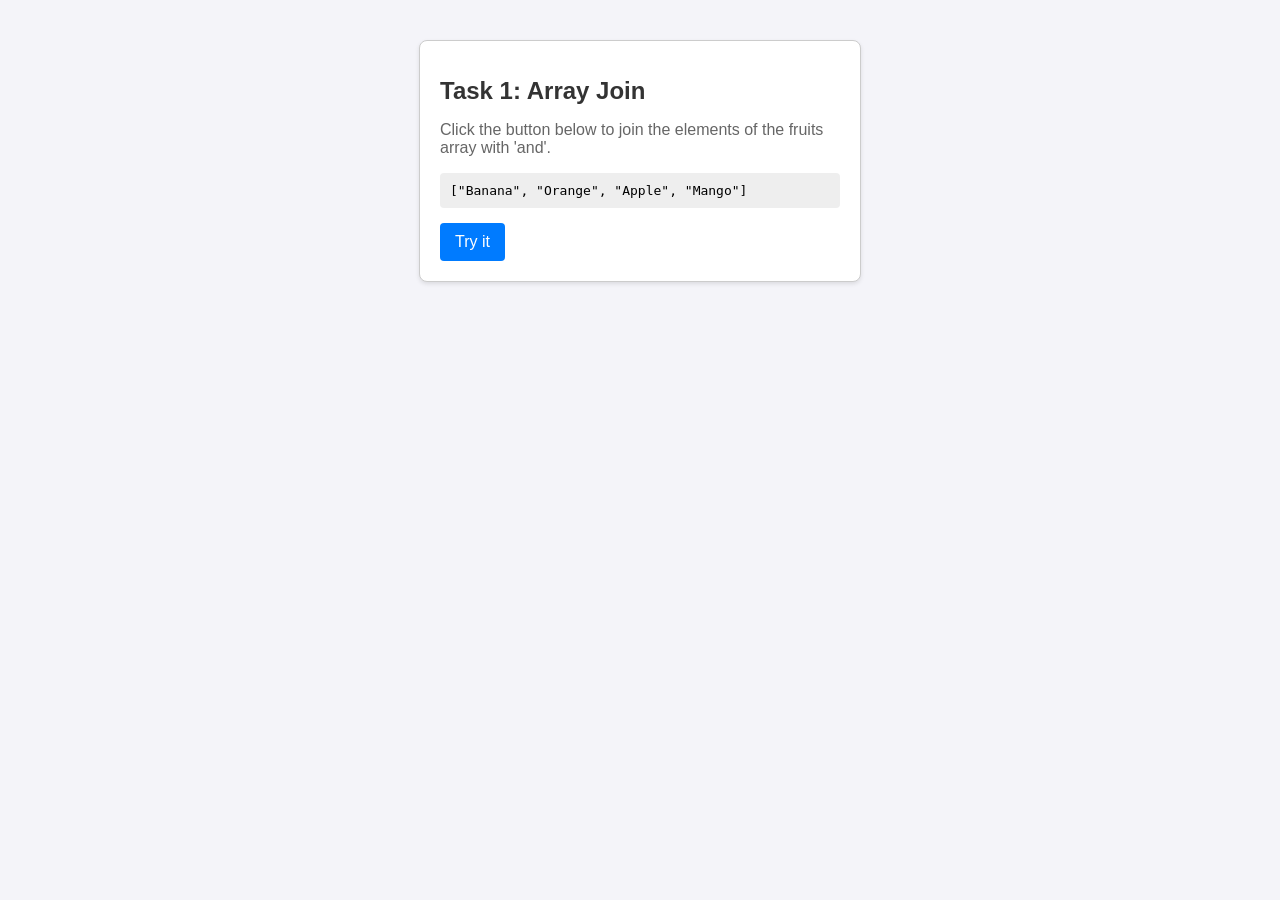
<file: Day2/Task1/index.html>
<!DOCTYPE html>
<html lang="en">
<head>
    <meta charset="UTF-8">
    <meta name="viewport" content="width=device-width, initial-scale=1.0">
    <title>Task 1 - Array Display Joining</title>
    <link rel="stylesheet" href="style.css">
</head>
<body>

    <div class="container">
        <h1>Task 1: Array Join</h1>
        <p>Click the button below to join the elements of the fruits array with 'and'.</p>
        <div class="array-preview">
            ["Banana", "Orange", "Apple", "Mango"]
        </div>

        <button type="button" id="btn-try">Try it</button>

        <div id="result" class="result-box"></div>
    </div>

    <script src="script.js"></script>
</body>
</html>
</file>
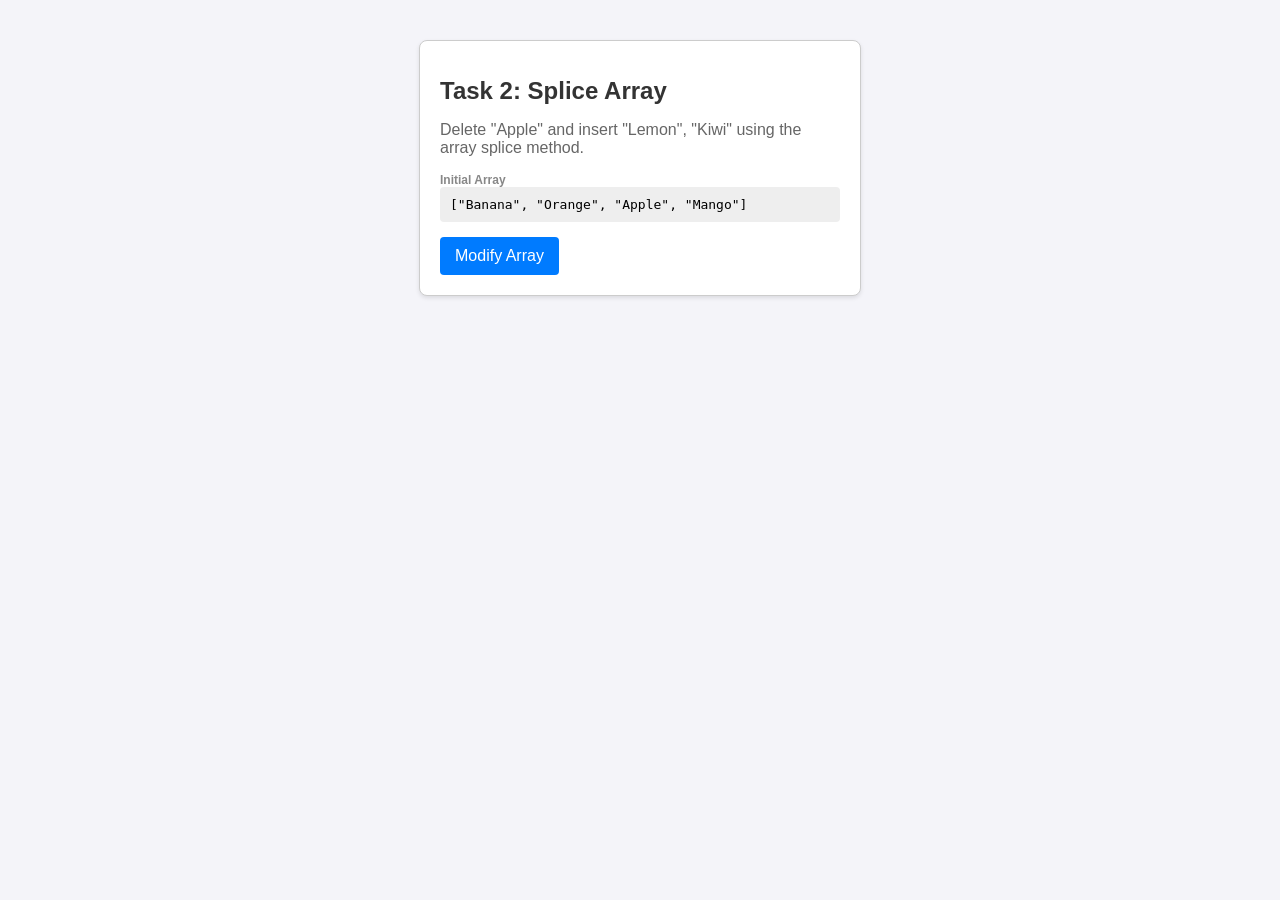
<file: Day2/Task2/index.html>
<!DOCTYPE html>
<html lang="en">
<head>
    <meta charset="UTF-8">
    <meta name="viewport" content="width=device-width, initial-scale=1.0">
    <title>Task 2 - Array Modification (Splice)</title>
    <link rel="stylesheet" href="style.css">
</head>
<body>

    <div class="container">
        <h1>Task 2: Splice Array</h1>
        <p>Delete "Apple" and insert "Lemon", "Kiwi" using the array splice method.</p>
        
        <div class="state-label">Initial Array</div>
        <div class="array-display">
            ["Banana", "Orange", "Apple", "Mango"]
        </div>

        <button id="btn-modify">Modify Array</button>

        <div id="result-label" class="state-label" style="display: none;">Modified Output</div>
        <div id="result" class="result-box"></div>
    </div>

    <script src="script.js"></script>
</body>
</html>
</file>
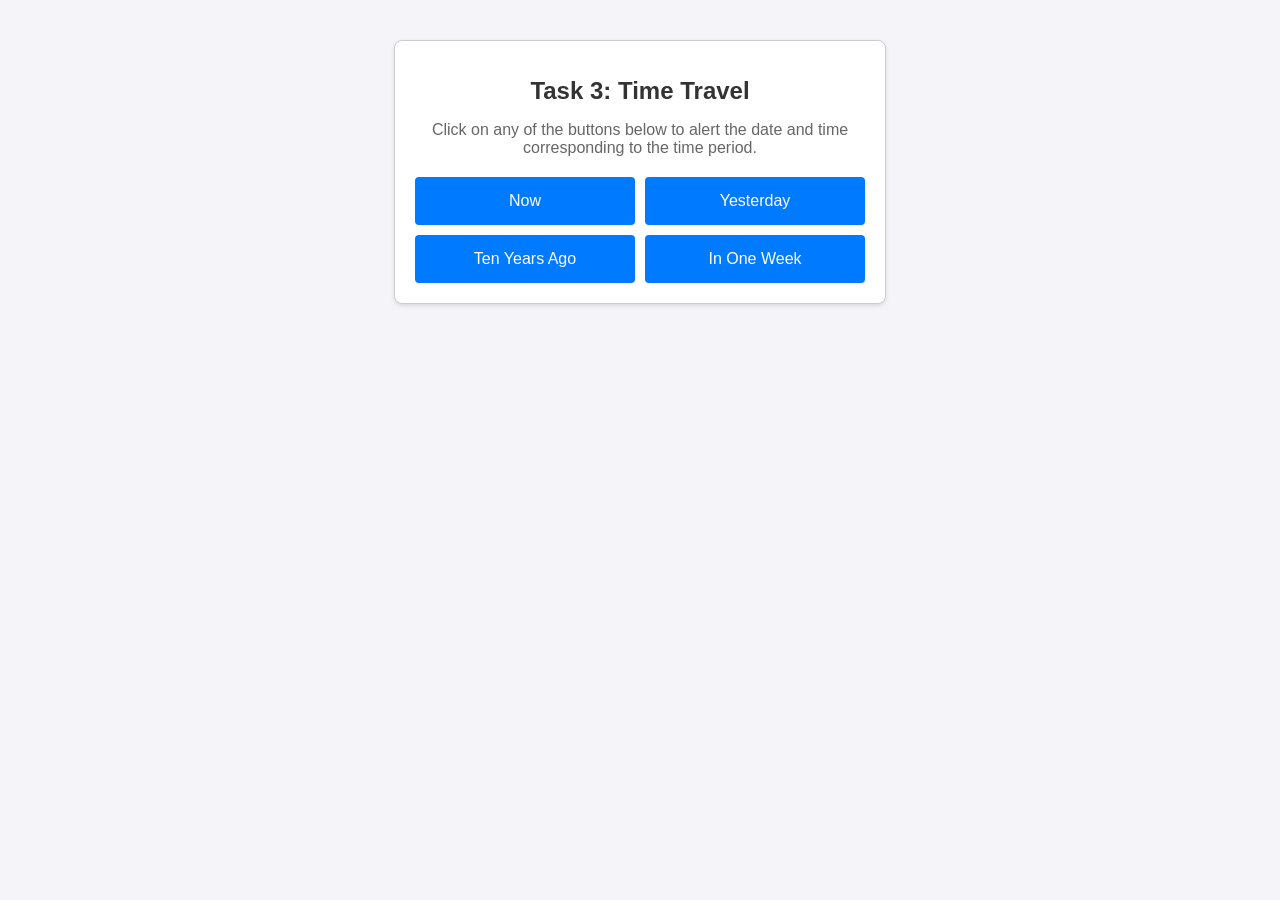
<file: Day2/Task3/index.html>
<!DOCTYPE html>
<html lang="en">
<head>
    <meta charset="UTF-8">
    <meta name="viewport" content="width=device-width, initial-scale=1.0">
    <title>Task 3 - Time Travel Alerts</title>
    <link rel="stylesheet" href="style.css">
</head>
<body>

    <div class="container">
        <h1>Task 3: Time Travel</h1>
        <p>Click on any of the buttons below to alert the date and time corresponding to the time period.</p>
        <div class="button-grid">
            <button type="button" id="btn-now" class="btn-now">Now</button>
            <button type="button" id="btn-yesterday" class="btn-yesterday">Yesterday</button>
            <button type="button" id="btn-tenyears" class="btn-tenyears">Ten Years Ago</button>
            <button type="button" id="btn-oneweek" class="btn-oneweek">In One Week</button>
        </div>
    </div>

    <script src="script.js"></script>
</body>
</html>
</file>
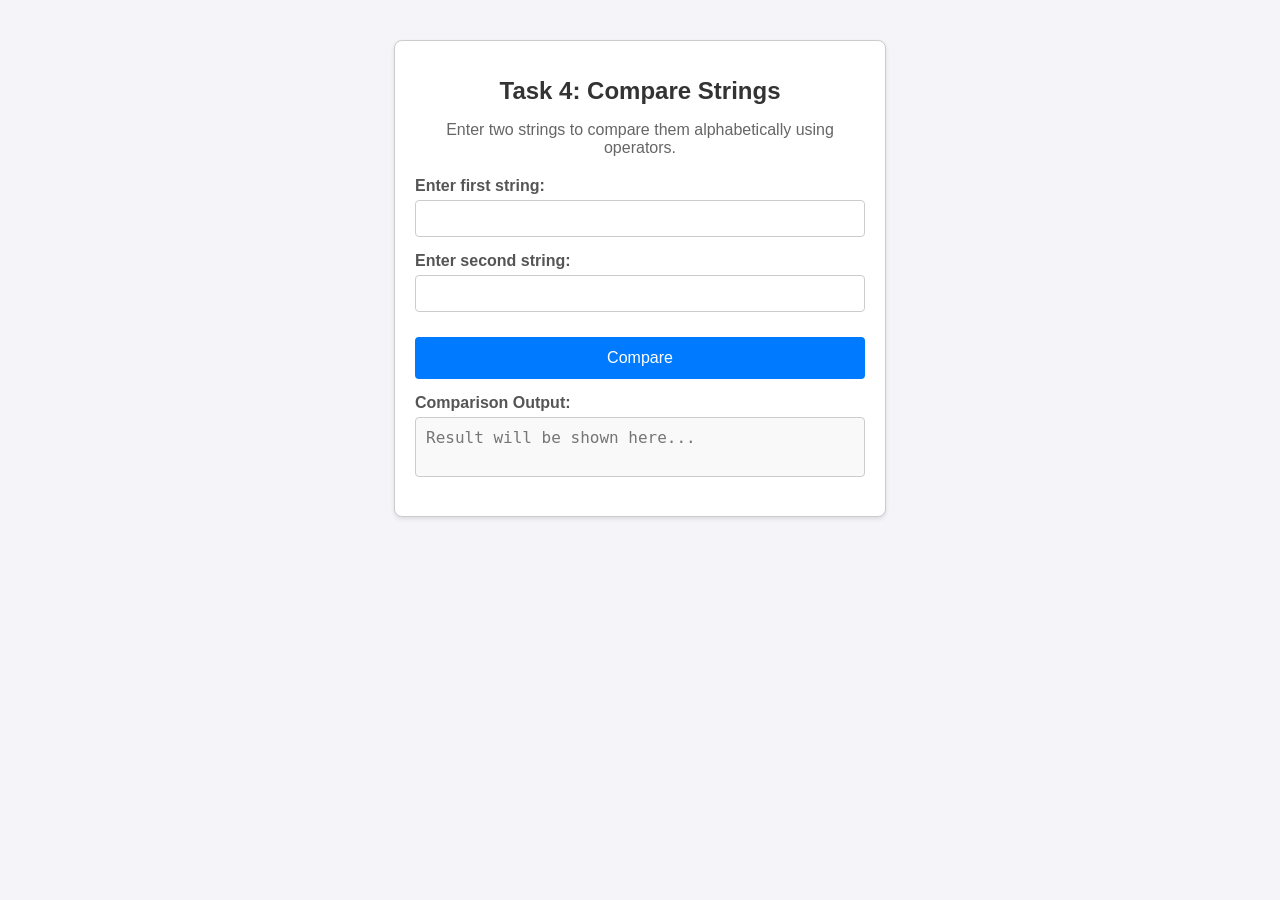
<file: Day2/Task4/index.html>
<!DOCTYPE html>
<html lang="en">
<head>
    <meta charset="UTF-8">
    <meta name="viewport" content="width=device-width, initial-scale=1.0">
    <title>Task 4 - String Comparison</title>
    <link rel="stylesheet" href="style.css">
</head>
<body>

    <div class="container">
        <h1>Task 4: Compare Strings</h1>
        <p>Enter two strings to compare them alphabetically using operators.</p>
        
        <form id="compare-form" onsubmit="return false;">
            <div class="form-group">
                <label for="str1">Enter first string:</label>
                <input type="text" id="str1">
            </div>

            <div class="form-group">
                <label for="str2">Enter second string:</label>
                <input type="text" id="str2">
            </div>

            <button id="btn-compare">Compare</button>

            <div class="form-group">
                <label for="result">Comparison Output:</label>
                <textarea id="result" readonly placeholder="Result will be shown here..."></textarea>
            </div>
        </form>
    </div>

    <script src="script.js"></script>
</body>
</html>
</file>
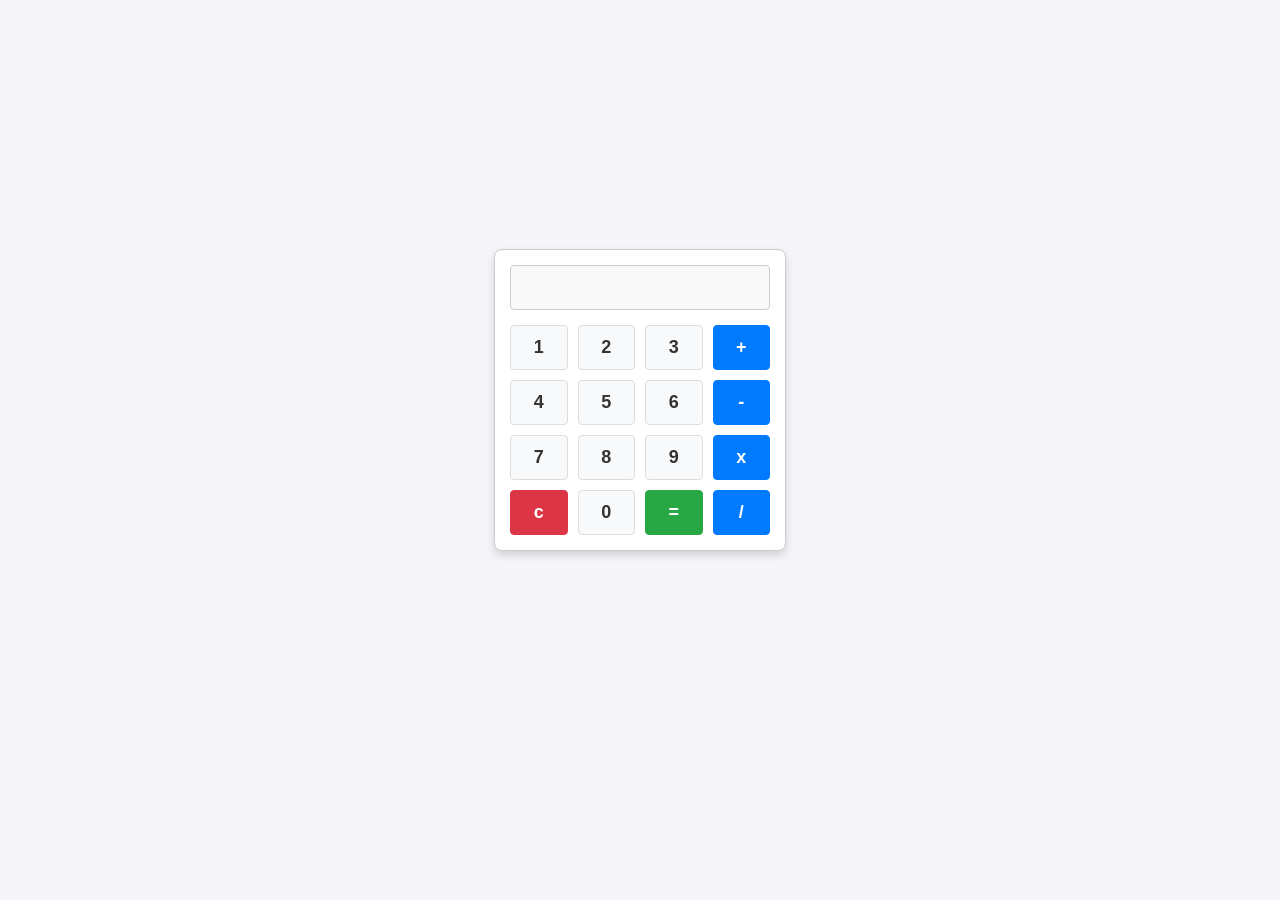
<file: Day3/Task1/index.html>
<!DOCTYPE html>
<html lang="en">
<head>
    <meta charset="UTF-8">
    <meta name="viewport" content="width=device-width, initial-scale=1.0">
    <title>Day 3 - Task 1: Simple Calculator</title>
    <link rel="stylesheet" href="style.css">
</head>
<body>

    <div class="calculator">
        <input type="text" id="display" readonly>
        <div class="buttons">
            <button class="btn" onclick="press('1')">1</button>
            <button class="btn" onclick="press('2')">2</button>
            <button class="btn" onclick="press('3')">3</button>
            <button class="btn btn-op" onclick="press('+')">+</button>

            <button class="btn" onclick="press('4')">4</button>
            <button class="btn" onclick="press('5')">5</button>
            <button class="btn" onclick="press('6')">6</button>
            <button class="btn btn-op" onclick="press('-')">-</button>

            <button class="btn" onclick="press('7')">7</button>
            <button class="btn" onclick="press('8')">8</button>
            <button class="btn" onclick="press('9')">9</button>
            <button class="btn btn-op" onclick="press('*')">x</button>

            <button class="btn btn-clear" onclick="clearDisplay()">c</button>
            <button class="btn" onclick="press('0')">0</button>
            <button class="btn btn-equal" onclick="calculate()">=</button>
            <button class="btn btn-op" onclick="press('/')">/</button>
        </div>
    </div>

    <script src="script.js"></script>
</body>
</html>
</file>
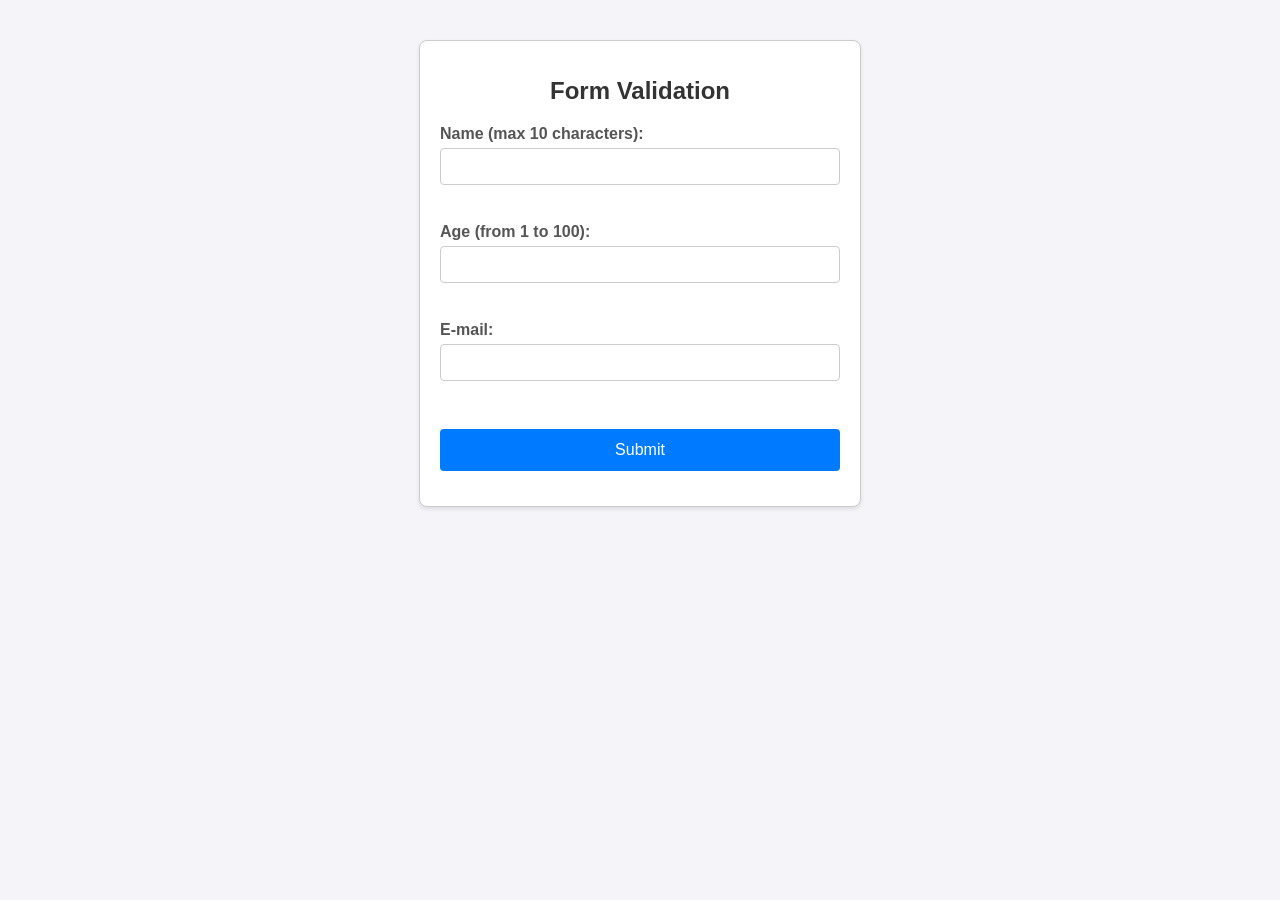
<file: Day3/Task2/index.html>
<!DOCTYPE html>
<html lang="en">
<head>
    <meta charset="UTF-8">
    <meta name="viewport" content="width=device-width, initial-scale=1.0">
    <title>Day 3 - Task 2: Form Validation</title>
    <link rel="stylesheet" href="style.css">
</head>
<body>

    <div class="container">
        <h1>Form Validation</h1>
        <form id="val-form" onsubmit="return validateForm(event)">
            <div class="form-group">
                <label for="name">Name (max 10 characters):</label>
                <input type="text" id="name" autocomplete="off">
                <div id="name-error" class="error-msg"></div>
            </div>

            <div class="form-group">
                <label for="age">Age (from 1 to 100):</label>
                <input type="text" id="age" autocomplete="off">
                <div id="age-error" class="error-msg"></div>
            </div>

            <div class="form-group">
                <label for="email">E-mail:</label>
                <input type="text" id="email" autocomplete="off">
                <div id="email-error" class="error-msg"></div>
            </div>

            <button type="submit">Submit</button>
            <div id="success-msg" class="success-msg"></div>
        </form>
    </div>

    <script src="script.js"></script>
</body>
</html>
</file>
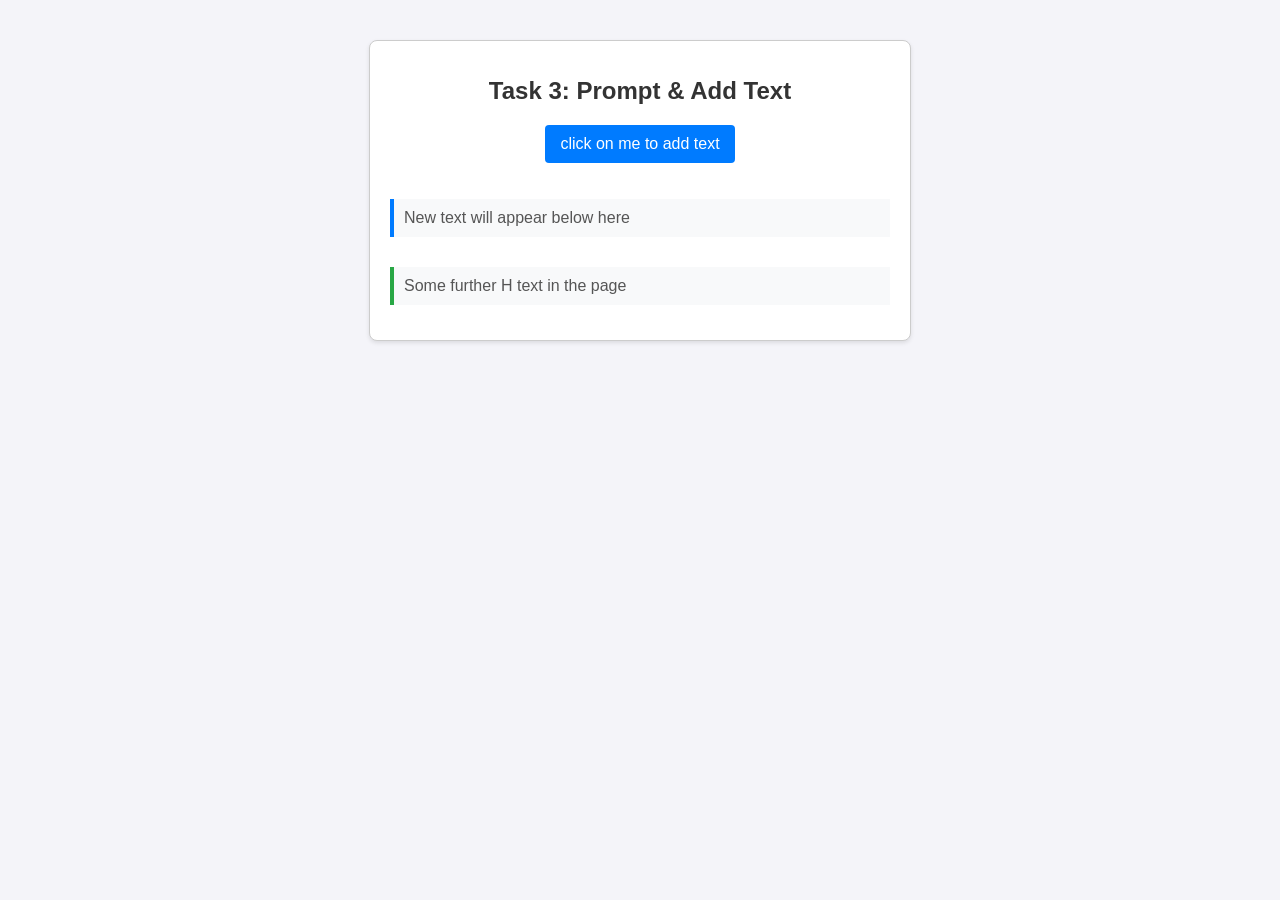
<file: Day3/Task3/index.html>
<!DOCTYPE html>
<html lang="en">
<head>
    <meta charset="UTF-8">
    <meta name="viewport" content="width=device-width, initial-scale=1.0">
    <title>Day 3 - Task 3: DOM Appending Prompts</title>
    <link rel="stylesheet" href="style.css">
</head>
<body>

    <div class="container">
        <h1>Task 3: Prompt & Add Text</h1>
        
        <p>
            <input type="button" onclick="addText()" value="click on me to add text" class="btn" />
        </p>

        <p id="demo">New text will appear below here</p>
        <div id="demo-container"></div>
        
        <p id="demo2" class="demo-spacing">Some further H text in the page</p>
        <div id="demo2-container"></div>
    </div>

    <script src="script.js"></script>
</body>
</html>
</file>
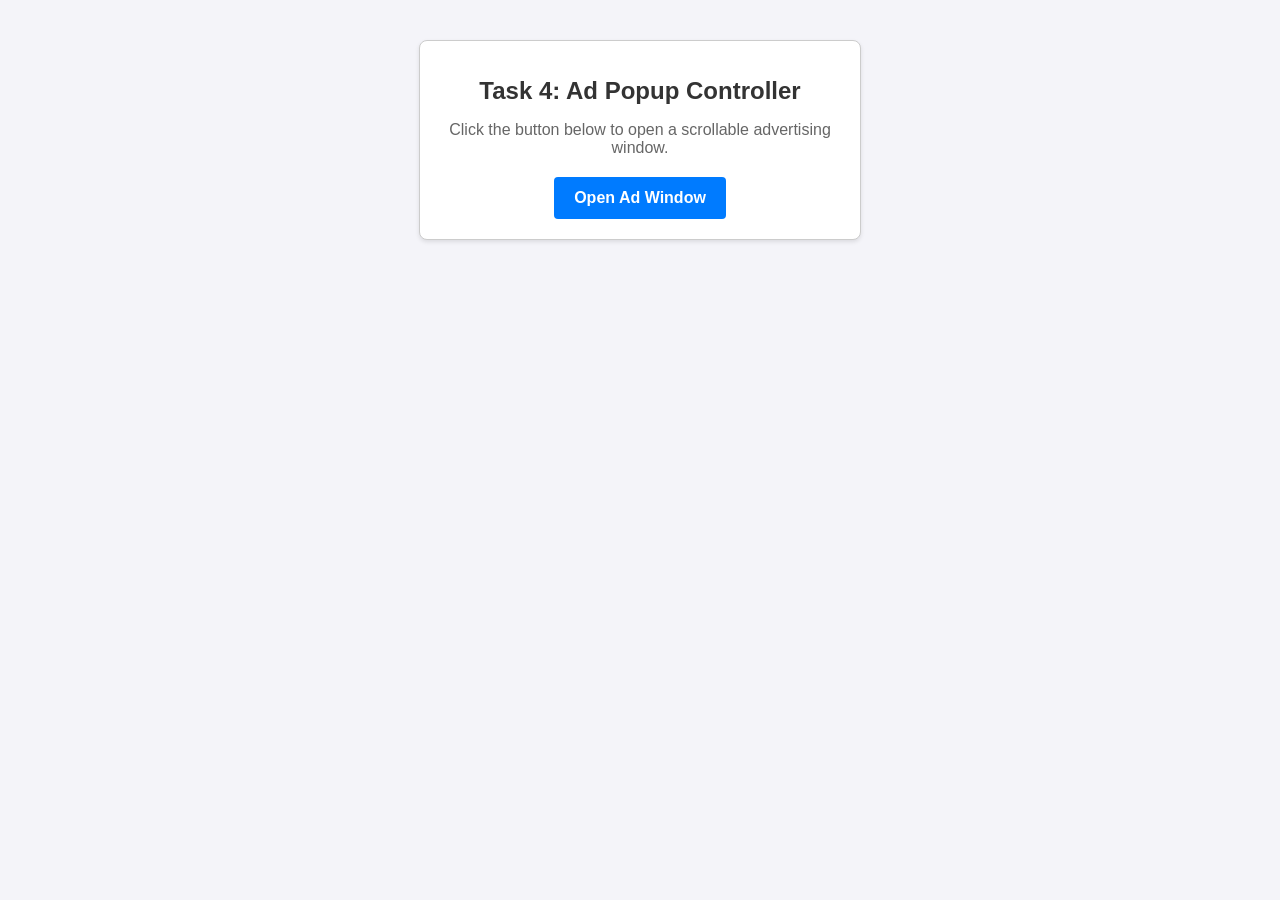
<file: Day3/Task4/index.html>
<!DOCTYPE html>
<html lang="en">
<head>
    <meta charset="UTF-8">
    <meta name="viewport" content="width=device-width, initial-scale=1.0">
    <title>Day 3 - Task 4: Ad Popup Parent</title>
    <link rel="stylesheet" href="style.css">
</head>
<body>

    <div class="container">
        <h1>Task 4: Ad Popup Controller</h1>
        <p>Click the button below to open a scrollable advertising window.</p>
        <button id="btn-open-ad">Open Ad Window</button>
    </div>

    <script src="script.js"></script>
</body>
</html>
</file>
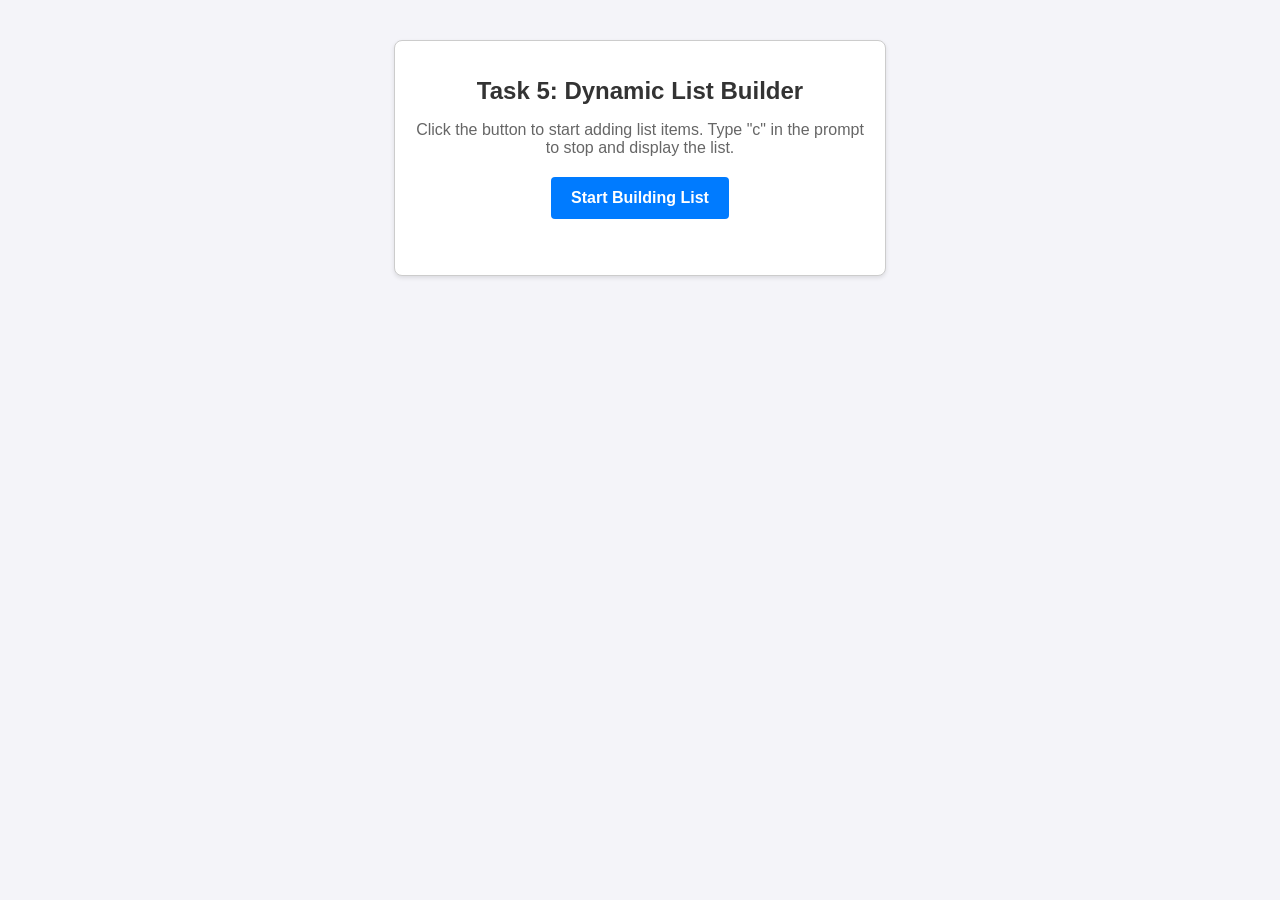
<file: Day3/Task5/index.html>
<!DOCTYPE html>
<html lang="en">
<head>
    <meta charset="UTF-8">
    <meta name="viewport" content="width=device-width, initial-scale=1.0">
    <title>Day 3 - Task 5: Dynamic List Prompts</title>
    <link rel="stylesheet" href="style.css">
</head>
<body>

    <div class="container">
        <h1>Task 5: Dynamic List Builder</h1>
        <p>Click the button to start adding list items. Type "c" in the prompt to stop and display the list.</p>
        
        <button id="btn-start">Start Building List</button>

        <div class="list-container">
            <ul id="dynamic-list"></ul>
        </div>
    </div>

    <script src="script.js"></script>
</body>
</html>
</file>
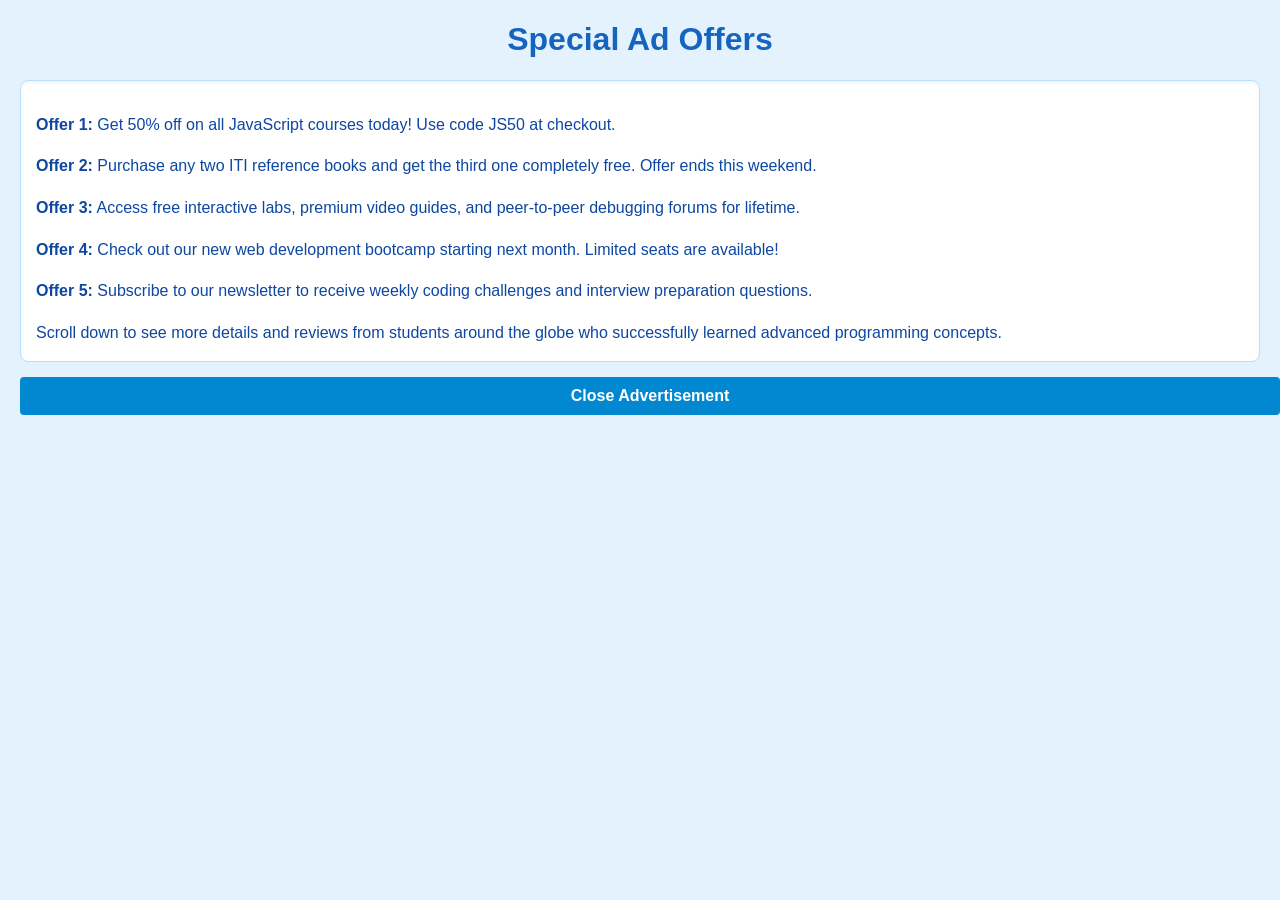
<file: Day3/Task4/ad.html>
<!DOCTYPE html>
<html lang="en">
<head>
    <meta charset="UTF-8">
    <meta name="viewport" content="width=device-width, initial-scale=1.0">
    <title>Awesome Deals Ad!</title>
    <style>
        body {
            font-family: Arial, sans-serif;
            margin: 20px;
            background-color: #e3f2fd;
            color: #0d47a1;
        }
        h1 {
            color: #1565c0;
            text-align: center;
        }
        .scroll-content {
            background-color: #ffffff;
            border: 1px solid #bbdefb;
            border-radius: 8px;
            padding: 15px;
            height: 250px;
            overflow-y: scroll;
            box-shadow: inset 0 2px 4px rgba(0, 0, 0, 0.05);
        }
        p {
            line-height: 1.6;
            margin-bottom: 15px;
        }
        .cta-btn {
            display: block;
            width: 100%;
            text-align: center;
            background-color: #0288d1;
            color: white;
            padding: 10px;
            text-decoration: none;
            border-radius: 4px;
            font-weight: bold;
            margin-top: 15px;
        }
        .cta-btn:hover {
            background-color: #01579b;
        }
    </style>
</head>
<body>

    <h1>Special Ad Offers</h1>
    
    <div class="scroll-content">
        <p><strong>Offer 1:</strong> Get 50% off on all JavaScript courses today! Use code JS50 at checkout.</p>
        <p><strong>Offer 2:</strong> Purchase any two ITI reference books and get the third one completely free. Offer ends this weekend.</p>
        <p><strong>Offer 3:</strong> Access free interactive labs, premium video guides, and peer-to-peer debugging forums for lifetime.</p>
        <p><strong>Offer 4:</strong> Check out our new web development bootcamp starting next month. Limited seats are available!</p>
        <p><strong>Offer 5:</strong> Subscribe to our newsletter to receive weekly coding challenges and interview preparation questions.</p>
        <p>Scroll down to see more details and reviews from students around the globe who successfully learned advanced programming concepts.</p>
    </div>

    <a href="#" class="cta-btn" onclick="window.close()">Close Advertisement</a>

</body>
</html>
</file>
<file: Day2/Task1/style.css>
body {
    font-family: Arial, sans-serif;
    margin: 40px;
    background-color: #f4f4f9;
}

.container {
    max-width: 400px;
    margin: 0 auto;
    padding: 20px;
    background: #ffffff;
    border: 1px solid #ccc;
    border-radius: 8px;
    box-shadow: 0 2px 4px rgba(0, 0, 0, 0.1);
}

h1 {
    font-size: 24px;
    color: #333;
}

p {
    color: #666;
}

.array-preview {
    background: #eee;
    padding: 10px;
    border-radius: 4px;
    font-family: monospace;
    margin-bottom: 15px;
}

button {
    background-color: #007bff;
    color: white;
    border: none;
    padding: 10px 15px;
    font-size: 16px;
    cursor: pointer;
    border-radius: 4px;
}

button:hover {
    background-color: #0056b3;
}

.result-box {
    margin-top: 15px;
    padding: 10px;
    background-color: #e2f0d9;
    border: 1px solid #a9d08e;
    border-radius: 4px;
    display: none;
}

.result-box.show {
    display: block;
}
</file>
<file: Day2/Task2/style.css>
body {
    font-family: Arial, sans-serif;
    margin: 40px;
    background-color: #f4f4f9;
}

.container {
    max-width: 400px;
    margin: 0 auto;
    padding: 20px;
    background: #ffffff;
    border: 1px solid #ccc;
    border-radius: 8px;
    box-shadow: 0 2px 4px rgba(0, 0, 0, 0.1);
}

h1 {
    font-size: 24px;
    color: #333;
}

p {
    color: #666;
}

.state-label {
    font-size: 12px;
    font-weight: bold;
    color: #888;
    margin-top: 10px;
}

.array-display {
    background: #eee;
    padding: 10px;
    border-radius: 4px;
    font-family: monospace;
    margin-bottom: 15px;
}

button {
    background-color: #007bff;
    color: white;
    border: none;
    padding: 10px 15px;
    font-size: 16px;
    cursor: pointer;
    border-radius: 4px;
}

button:hover {
    background-color: #0056b3;
}

.result-box {
    margin-top: 15px;
    padding: 10px;
    background-color: #e2f0d9;
    border: 1px solid #a9d08e;
    border-radius: 4px;
    display: none;
    white-space: pre-line;
}

.result-box.show {
    display: block;
}
</file>
<file: Day2/Task3/style.css>
body {
    font-family: Arial, sans-serif;
    margin: 40px;
    background-color: #f4f4f9;
}

.container {
    max-width: 450px;
    margin: 0 auto;
    padding: 20px;
    background: #ffffff;
    border: 1px solid #ccc;
    border-radius: 8px;
    box-shadow: 0 2px 4px rgba(0, 0, 0, 0.1);
    text-align: center;
}

h1 {
    font-size: 24px;
    color: #333;
}

p {
    color: #666;
    margin-bottom: 20px;
}

.button-grid {
    display: grid;
    grid-template-columns: repeat(2, 1fr);
    gap: 10px;
}

button {
    background-color: #007bff;
    color: white;
    border: none;
    padding: 15px 10px;
    font-size: 16px;
    cursor: pointer;
    border-radius: 4px;
    transition: background-color 0.2s;
}

button:hover {
    background-color: #0056b3;
}
</file>
<file: Day2/Task4/style.css>
body {
    font-family: Arial, sans-serif;
    margin: 40px;
    background-color: #f4f4f9;
}

.container {
    max-width: 450px;
    margin: 0 auto;
    padding: 20px;
    background: #ffffff;
    border: 1px solid #ccc;
    border-radius: 8px;
    box-shadow: 0 2px 4px rgba(0, 0, 0, 0.1);
}

h1 {
    font-size: 24px;
    color: #333;
    text-align: center;
}

p {
    color: #666;
    text-align: center;
    margin-bottom: 20px;
}

.form-group {
    margin-bottom: 15px;
}

label {
    display: block;
    font-weight: bold;
    margin-bottom: 5px;
    color: #555;
}

input[type="text"] {
    width: 100%;
    padding: 10px;
    border: 1px solid #ccc;
    border-radius: 4px;
    box-sizing: border-box;
}

button {
    width: 100%;
    background-color: #007bff;
    color: white;
    border: none;
    padding: 12px;
    font-size: 16px;
    cursor: pointer;
    border-radius: 4px;
    margin-top: 10px;
    margin-bottom: 15px;
}

button:hover {
    background-color: #0056b3;
}

textarea {
    width: 100%;
    padding: 10px;
    border: 1px solid #ccc;
    border-radius: 4px;
    box-sizing: border-box;
    font-size: 16px;
    color: #333;
    background-color: #f9f9f9;
    resize: none;
    height: 60px;
}
</file>
<file: Day3/Task1/style.css>
body {
    font-family: Arial, sans-serif;
    margin: 40px;
    background-color: #f4f4f9;
    display: flex;
    justify-content: center;
    align-items: center;
    height: 80vh;
}

.calculator {
    width: 260px;
    background: #ffffff;
    border: 1px solid #ccc;
    border-radius: 8px;
    padding: 15px;
    box-shadow: 0 4px 8px rgba(0, 0, 0, 0.15);
}

#display {
    width: 100%;
    height: 45px;
    font-size: 20px;
    text-align: right;
    padding: 5px 10px;
    box-sizing: border-box;
    border: 1px solid #ccc;
    border-radius: 4px;
    margin-bottom: 15px;
    background-color: #f9f9f9;
    color: #333;
}

.buttons {
    display: grid;
    grid-template-columns: repeat(4, 1fr);
    gap: 10px;
}

button {
    height: 45px;
    font-size: 18px;
    font-weight: bold;
    border: 1px solid #ddd;
    border-radius: 4px;
    background-color: #f8f9fa;
    color: #333;
    cursor: pointer;
    transition: background-color 0.2s;
}

button:hover {
    background-color: #e9ecef;
}

button.btn-op {
    background-color: #007bff;
    color: white;
    border-color: #007bff;
}

button.btn-op:hover {
    background-color: #0056b3;
}

button.btn-clear {
    background-color: #dc3545;
    color: white;
    border-color: #dc3545;
}

button.btn-clear:hover {
    background-color: #bd2130;
}

button.btn-equal {
    background-color: #28a745;
    color: white;
    border-color: #28a745;
}

button.btn-equal:hover {
    background-color: #218838;
}
</file>
<file: Day3/Task2/style.css>
body {
    font-family: Arial, sans-serif;
    margin: 40px;
    background-color: #f4f4f9;
}

.container {
    max-width: 400px;
    margin: 0 auto;
    padding: 20px;
    background: #ffffff;
    border: 1px solid #ccc;
    border-radius: 8px;
    box-shadow: 0 2px 4px rgba(0, 0, 0, 0.1);
}

h1 {
    font-size: 24px;
    color: #333;
    text-align: center;
    margin-bottom: 20px;
}

.form-group {
    margin-bottom: 15px;
}

label {
    display: block;
    font-weight: bold;
    margin-bottom: 5px;
    color: #555;
}

input[type="text"] {
    width: 100%;
    padding: 10px;
    border: 1px solid #ccc;
    border-radius: 4px;
    box-sizing: border-box;
}

input[type="text"]:focus {
    border-color: #007bff;
    outline: none;
}

button {
    width: 100%;
    background-color: #007bff;
    color: white;
    border: none;
    padding: 12px;
    font-size: 16px;
    cursor: pointer;
    border-radius: 4px;
    margin-top: 10px;
}

button:hover {
    background-color: #0056b3;
}

.error-msg {
    color: #dc3545;
    font-size: 13px;
    margin-top: 5px;
    height: 18px;
}

.success-msg {
    color: #28a745;
    font-weight: bold;
    text-align: center;
    margin-top: 15px;
}
</file>
<file: Day3/Task3/style.css>
body {
    font-family: Arial, sans-serif;
    margin: 40px;
    background-color: #f4f4f9;
}

.container {
    max-width: 500px;
    margin: 0 auto;
    padding: 20px;
    background: #ffffff;
    border: 1px solid #ccc;
    border-radius: 8px;
    box-shadow: 0 2px 4px rgba(0, 0, 0, 0.1);
    text-align: center;
}

h1 {
    font-size: 24px;
    color: #333;
    margin-bottom: 20px;
}

.btn {
    background-color: #007bff;
    color: white;
    border: none;
    padding: 10px 15px;
    font-size: 16px;
    cursor: pointer;
    border-radius: 4px;
    margin-bottom: 20px;
}

.btn:hover {
    background-color: #0056b3;
}

#demo {
    padding: 10px;
    background-color: #f8f9fa;
    border-left: 4px solid #007bff;
    margin: 15px 0;
    color: #555;
    text-align: left;
}

#demo2 {
    padding: 10px;
    background-color: #f8f9fa;
    border-left: 4px solid #28a745;
    margin: 15px 0;
    color: #555;
    text-align: left;
}

.demo-spacing {
    margin-top: 30px !important;
}

.user-text {
    padding: 8px 10px;
    background-color: #e2f0d9;
    border: 1px solid #a9d08e;
    margin: 5px 0;
    border-radius: 4px;
    text-align: left;
}

h1.user-header {
    font-size: 28px;
    color: #0056b3;
    margin: 10px 0;
    text-align: left;
}
</file>
<file: Day3/Task4/style.css>
body {
    font-family: Arial, sans-serif;
    margin: 40px;
    background-color: #f4f4f9;
}

.container {
    max-width: 400px;
    margin: 0 auto;
    padding: 20px;
    background: #ffffff;
    border: 1px solid #ccc;
    border-radius: 8px;
    box-shadow: 0 2px 4px rgba(0, 0, 0, 0.1);
    text-align: center;
}

h1 {
    font-size: 24px;
    color: #333;
    margin-bottom: 10px;
}

p {
    color: #666;
    margin-bottom: 20px;
}

button {
    background-color: #007bff;
    color: white;
    border: none;
    padding: 12px 20px;
    font-size: 16px;
    cursor: pointer;
    border-radius: 4px;
    font-weight: bold;
}

button:hover {
    background-color: #0056b3;
}
</file>
<file: Day3/Task5/style.css>
body {
    font-family: Arial, sans-serif;
    margin: 40px;
    background-color: #f4f4f9;
}

.container {
    max-width: 450px;
    margin: 0 auto;
    padding: 20px;
    background: #ffffff;
    border: 1px solid #ccc;
    border-radius: 8px;
    box-shadow: 0 2px 4px rgba(0, 0, 0, 0.1);
    text-align: center;
}

h1 {
    font-size: 24px;
    color: #333;
    margin-bottom: 10px;
}

p {
    color: #666;
    margin-bottom: 20px;
}

button {
    background-color: #007bff;
    color: white;
    border: none;
    padding: 12px 20px;
    font-size: 16px;
    cursor: pointer;
    border-radius: 4px;
    font-weight: bold;
    margin-bottom: 20px;
}

button:hover {
    background-color: #0056b3;
}

.list-container {
    text-align: left;
    max-width: 300px;
    margin: 0 auto;
}

ul {
    padding-left: 20px;
    color: #333;
    line-height: 1.8;
}

li {
    margin-bottom: 5px;
    font-size: 16px;
}
</file>
